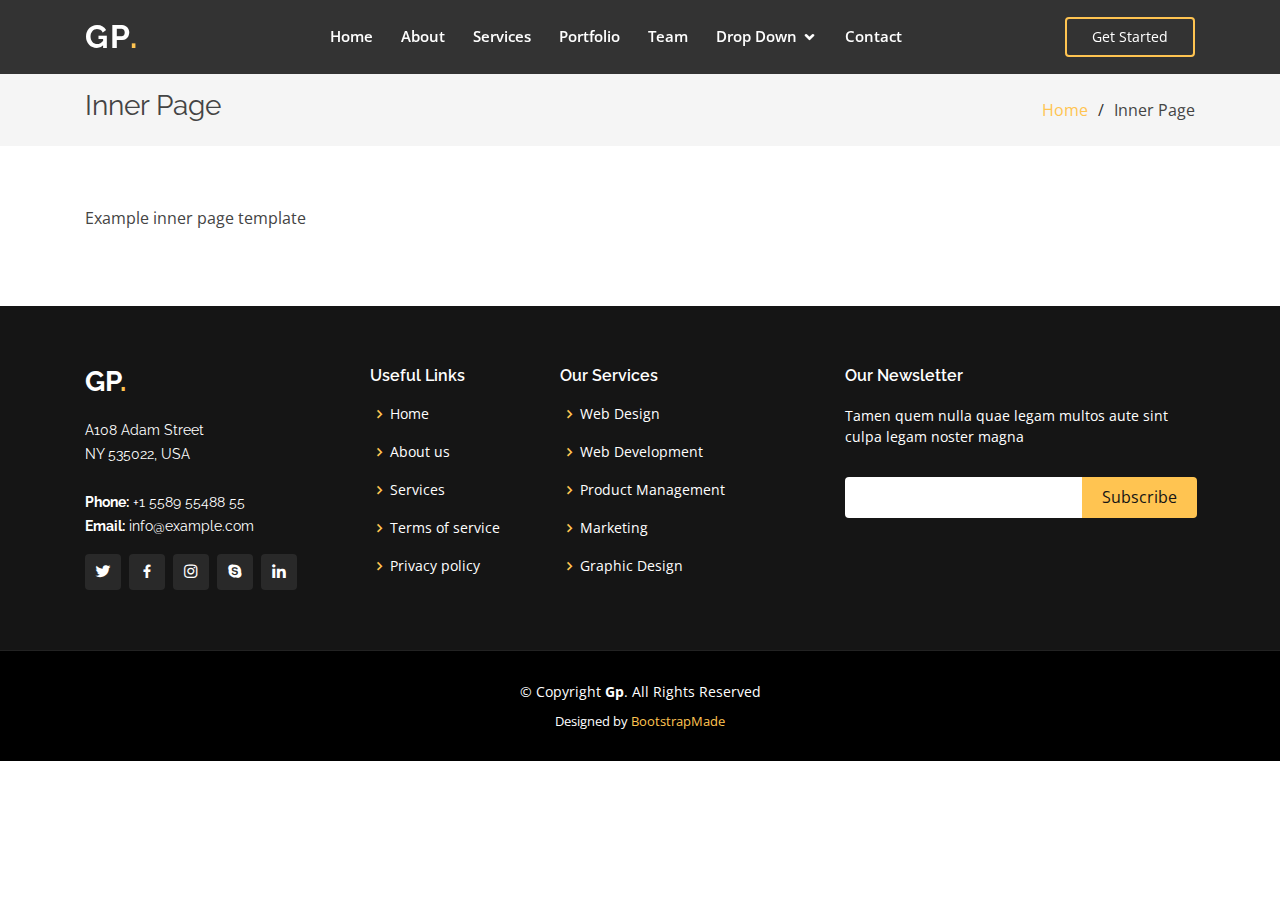
<file: Gp/inner-page.html>
<!DOCTYPE html>
<html lang="en">

<head>
  <meta charset="utf-8">
  <meta content="width=device-width, initial-scale=1.0" name="viewport">

  <title>Inner Page - Gp Bootstrap Template</title>
  <meta content="" name="descriptison">
  <meta content="" name="keywords">

  <!-- Favicons -->
  <link href="assets/img/favicon.png" rel="icon">
  <link href="assets/img/apple-touch-icon.png" rel="apple-touch-icon">

  <!-- Google Fonts -->
  <link href="https://fonts.googleapis.com/css?family=Open+Sans:300,300i,400,400i,600,600i,700,700i|Raleway:300,300i,400,400i,500,500i,600,600i,700,700i|Poppins:300,300i,400,400i,500,500i,600,600i,700,700i" rel="stylesheet">

  <!-- Vendor CSS Files -->
  <link href="assets/vendor/bootstrap/css/bootstrap.min.css" rel="stylesheet">
  <link href="assets/vendor/icofont/icofont.min.css" rel="stylesheet">
  <link href="assets/vendor/boxicons/css/boxicons.min.css" rel="stylesheet">
  <link href="assets/vendor/owl.carousel/assets/owl.carousel.min.css" rel="stylesheet">
  <link href="assets/vendor/venobox/venobox.css" rel="stylesheet">
  <link href="assets/vendor/remixicon/remixicon.css" rel="stylesheet">
  <link href="assets/vendor/aos/aos.css" rel="stylesheet">

  <!-- Template Main CSS File -->
  <link href="assets/css/style.css" rel="stylesheet">

  <!-- =======================================================
  * Template Name: Gp - v2.1.0
  * Template URL: https://bootstrapmade.com/gp-free-multipurpose-html-bootstrap-template/
  * Author: BootstrapMade.com
  * License: https://bootstrapmade.com/license/
  ======================================================== -->
</head>

<body>

  <!-- ======= Header ======= -->
  <header id="header" class="fixed-top header-inner-pages">
    <div class="container d-flex align-items-center justify-content-between">

      <h1 class="logo"><a href="index.html">Gp<span>.</span></a></h1>
      <!-- Uncomment below if you prefer to use an image logo -->
      <!-- <a href="index.html" class="logo"><img src="assets/img/logo.png" alt="" class="img-fluid"></a>-->

      <nav class="nav-menu d-none d-lg-block">
        <ul>
          <li><a href="index.html">Home</a></li>
          <li><a href="#about">About</a></li>
          <li><a href="#services">Services</a></li>
          <li><a href="#portfolio">Portfolio</a></li>
          <li><a href="#team">Team</a></li>
          <li class="drop-down"><a href="">Drop Down</a>
            <ul>
              <li><a href="#">Drop Down 1</a></li>
              <li class="drop-down"><a href="#">Deep Drop Down</a>
                <ul>
                  <li><a href="#">Deep Drop Down 1</a></li>
                  <li><a href="#">Deep Drop Down 2</a></li>
                  <li><a href="#">Deep Drop Down 3</a></li>
                  <li><a href="#">Deep Drop Down 4</a></li>
                  <li><a href="#">Deep Drop Down 5</a></li>
                </ul>
              </li>
              <li><a href="#">Drop Down 2</a></li>
              <li><a href="#">Drop Down 3</a></li>
              <li><a href="#">Drop Down 4</a></li>
            </ul>
          </li>
          <li><a href="#contact">Contact</a></li>

        </ul>
      </nav><!-- .nav-menu -->

      <a href="#about" class="get-started-btn scrollto">Get Started</a>

    </div>
  </header><!-- End Header -->

  <main id="main">

    <!-- ======= Breadcrumbs ======= -->
    <section class="breadcrumbs">
      <div class="container">

        <div class="d-flex justify-content-between align-items-center">
          <h2>Inner Page</h2>
          <ol>
            <li><a href="index.html">Home</a></li>
            <li>Inner Page</li>
          </ol>
        </div>

      </div>
    </section><!-- End Breadcrumbs -->

    <section class="inner-page">
      <div class="container">
        <p>
          Example inner page template
        </p>
      </div>
    </section>

  </main><!-- End #main -->

  <!-- ======= Footer ======= -->
  <footer id="footer">
    <div class="footer-top">
      <div class="container">
        <div class="row">

          <div class="col-lg-3 col-md-6">
            <div class="footer-info">
              <h3>Gp<span>.</span></h3>
              <p>
                A108 Adam Street <br>
                NY 535022, USA<br><br>
                <strong>Phone:</strong> +1 5589 55488 55<br>
                <strong>Email:</strong> info@example.com<br>
              </p>
              <div class="social-links mt-3">
                <a href="#" class="twitter"><i class="bx bxl-twitter"></i></a>
                <a href="#" class="facebook"><i class="bx bxl-facebook"></i></a>
                <a href="#" class="instagram"><i class="bx bxl-instagram"></i></a>
                <a href="#" class="google-plus"><i class="bx bxl-skype"></i></a>
                <a href="#" class="linkedin"><i class="bx bxl-linkedin"></i></a>
              </div>
            </div>
          </div>

          <div class="col-lg-2 col-md-6 footer-links">
            <h4>Useful Links</h4>
            <ul>
              <li><i class="bx bx-chevron-right"></i> <a href="#">Home</a></li>
              <li><i class="bx bx-chevron-right"></i> <a href="#">About us</a></li>
              <li><i class="bx bx-chevron-right"></i> <a href="#">Services</a></li>
              <li><i class="bx bx-chevron-right"></i> <a href="#">Terms of service</a></li>
              <li><i class="bx bx-chevron-right"></i> <a href="#">Privacy policy</a></li>
            </ul>
          </div>

          <div class="col-lg-3 col-md-6 footer-links">
            <h4>Our Services</h4>
            <ul>
              <li><i class="bx bx-chevron-right"></i> <a href="#">Web Design</a></li>
              <li><i class="bx bx-chevron-right"></i> <a href="#">Web Development</a></li>
              <li><i class="bx bx-chevron-right"></i> <a href="#">Product Management</a></li>
              <li><i class="bx bx-chevron-right"></i> <a href="#">Marketing</a></li>
              <li><i class="bx bx-chevron-right"></i> <a href="#">Graphic Design</a></li>
            </ul>
          </div>

          <div class="col-lg-4 col-md-6 footer-newsletter">
            <h4>Our Newsletter</h4>
            <p>Tamen quem nulla quae legam multos aute sint culpa legam noster magna</p>
            <form action="" method="post">
              <input type="email" name="email"><input type="submit" value="Subscribe">
            </form>

          </div>

        </div>
      </div>
    </div>

    <div class="container">
      <div class="copyright">
        &copy; Copyright <strong><span>Gp</span></strong>. All Rights Reserved
      </div>
      <div class="credits">
        <!-- All the links in the footer should remain intact. -->
        <!-- You can delete the links only if you purchased the pro version. -->
        <!-- Licensing information: https://bootstrapmade.com/license/ -->
        <!-- Purchase the pro version with working PHP/AJAX contact form: https://bootstrapmade.com/gp-free-multipurpose-html-bootstrap-template/ -->
        Designed by <a href="https://bootstrapmade.com/">BootstrapMade</a>
      </div>
    </div>
  </footer><!-- End Footer -->

  <a href="#" class="back-to-top"><i class="ri-arrow-up-line"></i></a>
  <div id="preloader"></div>

  <!-- Vendor JS Files -->
  <script src="assets/vendor/jquery/jquery.min.js"></script>
  <script src="assets/vendor/bootstrap/js/bootstrap.bundle.min.js"></script>
  <script src="assets/vendor/jquery.easing/jquery.easing.min.js"></script>
  <script src="assets/vendor/php-email-form/validate.js"></script>
  <script src="assets/vendor/owl.carousel/owl.carousel.min.js"></script>
  <script src="assets/vendor/isotope-layout/isotope.pkgd.min.js"></script>
  <script src="assets/vendor/venobox/venobox.min.js"></script>
  <script src="assets/vendor/waypoints/jquery.waypoints.min.js"></script>
  <script src="assets/vendor/counterup/counterup.min.js"></script>
  <script src="assets/vendor/aos/aos.js"></script>

  <!-- Template Main JS File -->
  <script src="assets/js/main.js"></script>

</body>

</html>
</file>
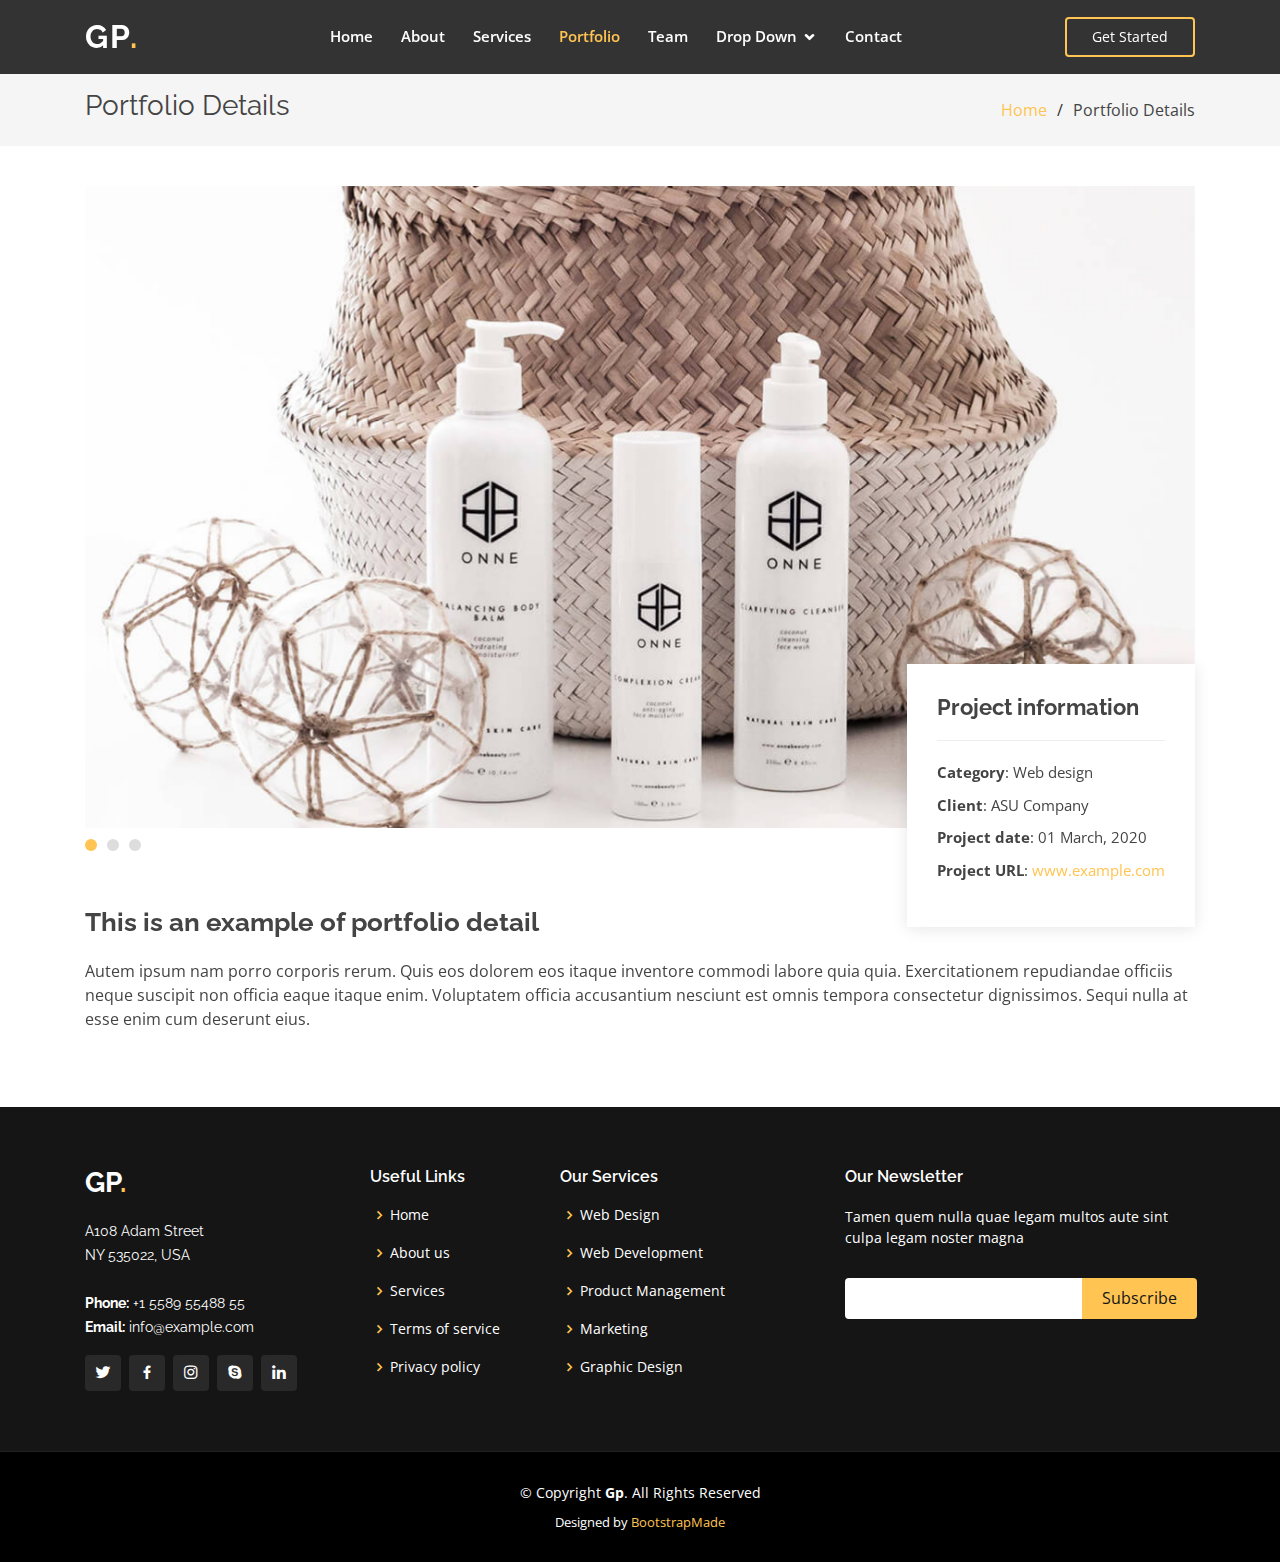
<file: Gp/portfolio-details.html>
<!DOCTYPE html>
<html lang="en">

<head>
  <meta charset="utf-8">
  <meta content="width=device-width, initial-scale=1.0" name="viewport">

  <title>Portfolio Details - Gp Bootstrap Template</title>
  <meta content="" name="descriptison">
  <meta content="" name="keywords">

  <!-- Favicons -->
  <link href="assets/img/favicon.png" rel="icon">
  <link href="assets/img/apple-touch-icon.png" rel="apple-touch-icon">

  <!-- Google Fonts -->
  <link href="https://fonts.googleapis.com/css?family=Open+Sans:300,300i,400,400i,600,600i,700,700i|Raleway:300,300i,400,400i,500,500i,600,600i,700,700i|Poppins:300,300i,400,400i,500,500i,600,600i,700,700i" rel="stylesheet">

  <!-- Vendor CSS Files -->
  <link href="assets/vendor/bootstrap/css/bootstrap.min.css" rel="stylesheet">
  <link href="assets/vendor/icofont/icofont.min.css" rel="stylesheet">
  <link href="assets/vendor/boxicons/css/boxicons.min.css" rel="stylesheet">
  <link href="assets/vendor/owl.carousel/assets/owl.carousel.min.css" rel="stylesheet">
  <link href="assets/vendor/venobox/venobox.css" rel="stylesheet">
  <link href="assets/vendor/remixicon/remixicon.css" rel="stylesheet">
  <link href="assets/vendor/aos/aos.css" rel="stylesheet">

  <!-- Template Main CSS File -->
  <link href="assets/css/style.css" rel="stylesheet">

  <!-- =======================================================
  * Template Name: Gp - v2.1.0
  * Template URL: https://bootstrapmade.com/gp-free-multipurpose-html-bootstrap-template/
  * Author: BootstrapMade.com
  * License: https://bootstrapmade.com/license/
  ======================================================== -->
</head>

<body>

  <!-- ======= Header ======= -->
  <header id="header" class="fixed-top header-inner-pages">
    <div class="container d-flex align-items-center justify-content-between">

      <h1 class="logo"><a href="index.html">Gp<span>.</span></a></h1>
      <!-- Uncomment below if you prefer to use an image logo -->
      <!-- <a href="index.html" class="logo"><img src="assets/img/logo.png" alt="" class="img-fluid"></a>-->

      <nav class="nav-menu d-none d-lg-block">
        <ul>
          <li><a href="index.html">Home</a></li>
          <li><a href="#about">About</a></li>
          <li><a href="#services">Services</a></li>
          <li class="active"><a href="#portfolio">Portfolio</a></li>
          <li><a href="#team">Team</a></li>
          <li class="drop-down"><a href="">Drop Down</a>
            <ul>
              <li><a href="#">Drop Down 1</a></li>
              <li class="drop-down"><a href="#">Deep Drop Down</a>
                <ul>
                  <li><a href="#">Deep Drop Down 1</a></li>
                  <li><a href="#">Deep Drop Down 2</a></li>
                  <li><a href="#">Deep Drop Down 3</a></li>
                  <li><a href="#">Deep Drop Down 4</a></li>
                  <li><a href="#">Deep Drop Down 5</a></li>
                </ul>
              </li>
              <li><a href="#">Drop Down 2</a></li>
              <li><a href="#">Drop Down 3</a></li>
              <li><a href="#">Drop Down 4</a></li>
            </ul>
          </li>
          <li><a href="#contact">Contact</a></li>

        </ul>
      </nav><!-- .nav-menu -->

      <a href="#about" class="get-started-btn scrollto">Get Started</a>

    </div>
  </header><!-- End Header -->

  <main id="main">

    <!-- ======= Breadcrumbs ======= -->
    <section id="breadcrumbs" class="breadcrumbs">
      <div class="container">

        <div class="d-flex justify-content-between align-items-center">
          <h2>Portfolio Details</h2>
          <ol>
            <li><a href="index.html">Home</a></li>
            <li>Portfolio Details</li>
          </ol>
        </div>

      </div>
    </section><!-- End Breadcrumbs -->

    <!-- ======= Portfolio Details Section ======= -->
    <section id="portfolio-details" class="portfolio-details">
      <div class="container" data-aos="fade-up">

        <div class="portfolio-details-container">

          <div class="owl-carousel portfolio-details-carousel">
            <img src="assets/img/portfolio/portfolio-details-1.jpg" class="img-fluid" alt="">
            <img src="assets/img/portfolio/portfolio-details-2.jpg" class="img-fluid" alt="">
            <img src="assets/img/portfolio/portfolio-details-3.jpg" class="img-fluid" alt="">
          </div>

          <div class="portfolio-info">
            <h3>Project information</h3>
            <ul>
              <li><strong>Category</strong>: Web design</li>
              <li><strong>Client</strong>: ASU Company</li>
              <li><strong>Project date</strong>: 01 March, 2020</li>
              <li><strong>Project URL</strong>: <a href="#">www.example.com</a></li>
            </ul>
          </div>

        </div>

        <div class="portfolio-description">
          <h2>This is an example of portfolio detail</h2>
          <p>
            Autem ipsum nam porro corporis rerum. Quis eos dolorem eos itaque inventore commodi labore quia quia. Exercitationem repudiandae officiis neque suscipit non officia eaque itaque enim. Voluptatem officia accusantium nesciunt est omnis tempora consectetur dignissimos. Sequi nulla at esse enim cum deserunt eius.
          </p>
        </div>

      </div>
    </section><!-- End Portfolio Details Section -->

  </main><!-- End #main -->

  <!-- ======= Footer ======= -->
  <footer id="footer">
    <div class="footer-top">
      <div class="container">
        <div class="row">

          <div class="col-lg-3 col-md-6">
            <div class="footer-info">
              <h3>Gp<span>.</span></h3>
              <p>
                A108 Adam Street <br>
                NY 535022, USA<br><br>
                <strong>Phone:</strong> +1 5589 55488 55<br>
                <strong>Email:</strong> info@example.com<br>
              </p>
              <div class="social-links mt-3">
                <a href="#" class="twitter"><i class="bx bxl-twitter"></i></a>
                <a href="#" class="facebook"><i class="bx bxl-facebook"></i></a>
                <a href="#" class="instagram"><i class="bx bxl-instagram"></i></a>
                <a href="#" class="google-plus"><i class="bx bxl-skype"></i></a>
                <a href="#" class="linkedin"><i class="bx bxl-linkedin"></i></a>
              </div>
            </div>
          </div>

          <div class="col-lg-2 col-md-6 footer-links">
            <h4>Useful Links</h4>
            <ul>
              <li><i class="bx bx-chevron-right"></i> <a href="#">Home</a></li>
              <li><i class="bx bx-chevron-right"></i> <a href="#">About us</a></li>
              <li><i class="bx bx-chevron-right"></i> <a href="#">Services</a></li>
              <li><i class="bx bx-chevron-right"></i> <a href="#">Terms of service</a></li>
              <li><i class="bx bx-chevron-right"></i> <a href="#">Privacy policy</a></li>
            </ul>
          </div>

          <div class="col-lg-3 col-md-6 footer-links">
            <h4>Our Services</h4>
            <ul>
              <li><i class="bx bx-chevron-right"></i> <a href="#">Web Design</a></li>
              <li><i class="bx bx-chevron-right"></i> <a href="#">Web Development</a></li>
              <li><i class="bx bx-chevron-right"></i> <a href="#">Product Management</a></li>
              <li><i class="bx bx-chevron-right"></i> <a href="#">Marketing</a></li>
              <li><i class="bx bx-chevron-right"></i> <a href="#">Graphic Design</a></li>
            </ul>
          </div>

          <div class="col-lg-4 col-md-6 footer-newsletter">
            <h4>Our Newsletter</h4>
            <p>Tamen quem nulla quae legam multos aute sint culpa legam noster magna</p>
            <form action="" method="post">
              <input type="email" name="email"><input type="submit" value="Subscribe">
            </form>

          </div>

        </div>
      </div>
    </div>

    <div class="container">
      <div class="copyright">
        &copy; Copyright <strong><span>Gp</span></strong>. All Rights Reserved
      </div>
      <div class="credits">
        <!-- All the links in the footer should remain intact. -->
        <!-- You can delete the links only if you purchased the pro version. -->
        <!-- Licensing information: https://bootstrapmade.com/license/ -->
        <!-- Purchase the pro version with working PHP/AJAX contact form: https://bootstrapmade.com/gp-free-multipurpose-html-bootstrap-template/ -->
        Designed by <a href="https://bootstrapmade.com/">BootstrapMade</a>
      </div>
    </div>
  </footer><!-- End Footer -->

  <a href="#" class="back-to-top"><i class="ri-arrow-up-line"></i></a>
  <div id="preloader"></div>

  <!-- Vendor JS Files -->
  <script src="assets/vendor/jquery/jquery.min.js"></script>
  <script src="assets/vendor/bootstrap/js/bootstrap.bundle.min.js"></script>
  <script src="assets/vendor/jquery.easing/jquery.easing.min.js"></script>
  <script src="assets/vendor/php-email-form/validate.js"></script>
  <script src="assets/vendor/owl.carousel/owl.carousel.min.js"></script>
  <script src="assets/vendor/isotope-layout/isotope.pkgd.min.js"></script>
  <script src="assets/vendor/venobox/venobox.min.js"></script>
  <script src="assets/vendor/waypoints/jquery.waypoints.min.js"></script>
  <script src="assets/vendor/counterup/counterup.min.js"></script>
  <script src="assets/vendor/aos/aos.js"></script>

  <!-- Template Main JS File -->
  <script src="assets/js/main.js"></script>

</body>

</html>
</file>
<file: Gp/assets/vendor/venobox/venobox.css>
/* ------ venobox.css --------*/
.vbox-overlay *, .vbox-overlay *:before, .vbox-overlay *:after{
    -webkit-backface-visibility: hidden;
    -webkit-box-sizing:border-box;
    -moz-box-sizing:border-box;
    box-sizing:border-box;
}
.vbox-overlay * { 
    -webkit-backface-visibility: visible;
    backface-visibility: visible;
}
.vbox-overlay{
    display: -webkit-flex;
    display: flex;
    -webkit-flex-direction: column;
    flex-direction: column;
    -webkit-justify-content: center;
    justify-content: center;
    -webkit-align-items: center;
    align-items: center;
    position: fixed;
    left: 0;
    top: 0;
    bottom: 0;
    right: 0;
    z-index: 999999;
}

/* ----- navigation ----- */
.vbox-title{
    width: 100%;
    height: 40px;
    float: left;
    text-align: center;
    line-height: 28px;
    font-size: 12px;
    padding: 6px 50px;
    overflow: hidden;
    position: fixed;
    display: none;
    left: 0;
    z-index: 89;
}
.vbox-close{
    cursor: pointer;
    position: fixed;
    top: -1px;
    right: 0;
    width: 50px;
    height: 40px;
    padding: 6px;
    display: block;
    background-position:10px center;
    overflow: hidden;
    font-size: 24px;
    line-height: 1;
    text-align: center;
    z-index: 99;
}
.vbox-left{
    cursor: pointer;
    position: fixed;
    left: 0;
    height: 40px;
    overflow: hidden;
    line-height: 28px;
    font-size: 12px;
    z-index: 99;
    display: flex;
    align-items:center;
}
.vbox-num{
    display: inline-block;
    margin: 6px 0 6px 15px;
}
/* ----- Social share ----- */
.vbox-share{
    line-height: 28px;
    font-size: 12px;
    overflow: hidden;
    position: fixed;
    left: 0;
    z-index: 98;
    display: flex;
    align-items:center;
    justify-content: center;
    width: 100%;
    text-align: center;
}
.vbox-share svg{
    max-height: 28px;
    width: 28px;
    z-index: 10;
    margin-left: 12px;
    margin-top: 6px;
    margin-bottom: 6px;
    vertical-align: middle;
}


/* ----- navigation ARROWS ----- */
.vbox-next, .vbox-prev{
    position: fixed;
    top: 50%;
    margin-top: -15px;
    overflow: hidden;
    cursor: pointer;
    display: block;
    width: 45px;
    height: 45px;
    z-index: 99;
}
.vbox-next span, .vbox-prev span{
    position: relative;
    width: 20px;
    height: 20px;
    border: 2px solid transparent;
    border-top-color: #B6B6B6;
    border-right-color: #B6B6B6;
    text-indent: -100px;
    position: absolute;
    top: 8px;
    display: block;
}
.vbox-prev{
    left: 15px;
}
.vbox-next{
    right: 15px;
}
.vbox-prev span{
    left: 10px;
    -ms-transform: rotate(-135deg);
    -webkit-transform: rotate(-135deg);
    transform: rotate(-135deg);
}
.vbox-next span{
    -ms-transform: rotate(45deg);
    -webkit-transform: rotate(45deg);
    transform: rotate(45deg);
    right: 10px;
}
/* ------- inline window ------ */
.vbox-inline{
    width: 420px;
    height: 315px;
    height: 70vh;
    padding: 10px;
    background: #fff;
    margin: 0 auto;
    overflow: auto;
    text-align: left;
}
/* ------- Video & iFrames window ------ */
.venoframe{
    max-width: 100%;
    width: 100%;
    border: none;
    width: 100%;
    height: 260px;
    height: 70vh;
}
.venoframe.vbvid{
    height: 260px;
}
@media (min-width: 768px) {
    .venoframe, .vbox-inline{
        width: 90%;
        height: 360px;
        height: 70vh;
    }
    .venoframe.vbvid{
        width: 640px;
        height: 360px;
    }
}
@media (min-width: 992px) {
    .venoframe, .vbox-inline{
        max-width: 1200px;
        width: 80%;
        height: 540px;
        height: 70vh;
    }
    .venoframe.vbvid{
        width: 960px;
        height: 540px;
    }
}
/* 
Please do NOT edit this part! 
or at least read this note: http://i.imgur.com/7C0ws9e.gif
*/
.vbox-open{
    overflow: hidden;
}
.vbox-container{
    position: absolute;
    left: 0;
    right: 0;
    top: 0;
    bottom: 0;
    overflow-x: hidden;
    overflow-y: scroll;
    overflow-scrolling: touch;
    -webkit-overflow-scrolling: touch;
    z-index: 20;
    max-height: 100%;

}

.vbox-content{
    text-align: center;
    float: left;
    width: 100%;
    position: relative;
    overflow: hidden;
    padding: 20px 4%;
}
.vbox-container img{
    max-width: 100%;
    height: auto;
}
.vbox-figlio{
    box-shadow: 0 0 12px rgba(0,0,0,0.19), 0 6px 6px rgba(0,0,0,0.23);
    max-width: 100%;
    text-align: initial;
}
img.vbox-figlio{
    -webkit-user-select: none;
-khtml-user-select: none;
-moz-user-select: none;
-o-user-select: none;
user-select: none;
}
.vbox-content.swipe-left{
    margin-left: -200px !important;
}
.vbox-content.swipe-right{
    margin-left: 200px !important;
}
.vbox-animated{
    webkit-transition: margin 300ms ease-out;
    transition: margin 300ms ease-out;
}

/* ---------- preloader ----------
 * SPINKIT 
 * http://tobiasahlin.com/spinkit/
-------------------------------- */
.sk-double-bounce,.sk-rotating-plane{width:40px;height:40px;margin:40px auto}.sk-rotating-plane{background-color:#333;-webkit-animation:sk-rotatePlane 1.2s infinite ease-in-out;animation:sk-rotatePlane 1.2s infinite ease-in-out}@-webkit-keyframes sk-rotatePlane{0%{-webkit-transform:perspective(120px) rotateX(0) rotateY(0);transform:perspective(120px) rotateX(0) rotateY(0)}50%{-webkit-transform:perspective(120px) rotateX(-180.1deg) rotateY(0);transform:perspective(120px) rotateX(-180.1deg) rotateY(0)}100%{-webkit-transform:perspective(120px) rotateX(-180deg) rotateY(-179.9deg);transform:perspective(120px) rotateX(-180deg) rotateY(-179.9deg)}}@keyframes sk-rotatePlane{0%{-webkit-transform:perspective(120px) rotateX(0) rotateY(0);transform:perspective(120px) rotateX(0) rotateY(0)}50%{-webkit-transform:perspective(120px) rotateX(-180.1deg) rotateY(0);transform:perspective(120px) rotateX(-180.1deg) rotateY(0)}100%{-webkit-transform:perspective(120px) rotateX(-180deg) rotateY(-179.9deg);transform:perspective(120px) rotateX(-180deg) rotateY(-179.9deg)}}.sk-double-bounce{position:relative}.sk-double-bounce .sk-child{width:100%;height:100%;border-radius:50%;background-color:#333;opacity:.6;position:absolute;top:0;left:0;-webkit-animation:sk-doubleBounce 2s infinite ease-in-out;animation:sk-doubleBounce 2s infinite ease-in-out}.sk-chasing-dots .sk-child,.sk-spinner-pulse,.sk-three-bounce .sk-child{background-color:#333;border-radius:100%}.sk-double-bounce .sk-double-bounce2{-webkit-animation-delay:-1s;animation-delay:-1s}@-webkit-keyframes sk-doubleBounce{0%,100%{-webkit-transform:scale(0);transform:scale(0)}50%{-webkit-transform:scale(1);transform:scale(1)}}@keyframes sk-doubleBounce{0%,100%{-webkit-transform:scale(0);transform:scale(0)}50%{-webkit-transform:scale(1);transform:scale(1)}}.sk-wave{margin:40px auto;width:50px;height:40px;text-align:center;font-size:10px}.sk-wave .sk-rect{background-color:#333;height:100%;width:6px;display:inline-block;-webkit-animation:sk-waveStretchDelay 1.2s infinite ease-in-out;animation:sk-waveStretchDelay 1.2s infinite ease-in-out}.sk-wave .sk-rect1{-webkit-animation-delay:-1.2s;animation-delay:-1.2s}.sk-wave .sk-rect2{-webkit-animation-delay:-1.1s;animation-delay:-1.1s}.sk-wave .sk-rect3{-webkit-animation-delay:-1s;animation-delay:-1s}.sk-wave .sk-rect4{-webkit-animation-delay:-.9s;animation-delay:-.9s}.sk-wave .sk-rect5{-webkit-animation-delay:-.8s;animation-delay:-.8s}@-webkit-keyframes sk-waveStretchDelay{0%,100%,40%{-webkit-transform:scaleY(.4);transform:scaleY(.4)}20%{-webkit-transform:scaleY(1);transform:scaleY(1)}}@keyframes sk-waveStretchDelay{0%,100%,40%{-webkit-transform:scaleY(.4);transform:scaleY(.4)}20%{-webkit-transform:scaleY(1);transform:scaleY(1)}}.sk-wandering-cubes{margin:40px auto;width:40px;height:40px;position:relative}.sk-wandering-cubes .sk-cube{background-color:#333;width:10px;height:10px;position:absolute;top:0;left:0;-webkit-animation:sk-wanderingCube 1.8s ease-in-out -1.8s infinite both;animation:sk-wanderingCube 1.8s ease-in-out -1.8s infinite both}.sk-chasing-dots,.sk-spinner-pulse{width:40px;height:40px;margin:40px auto}.sk-wandering-cubes .sk-cube2{-webkit-animation-delay:-.9s;animation-delay:-.9s}@-webkit-keyframes sk-wanderingCube{0%{-webkit-transform:rotate(0);transform:rotate(0)}25%{-webkit-transform:translateX(30px) rotate(-90deg) scale(.5);transform:translateX(30px) rotate(-90deg) scale(.5)}50%{-webkit-transform:translateX(30px) translateY(30px) rotate(-179deg);transform:translateX(30px) translateY(30px) rotate(-179deg)}50.1%{-webkit-transform:translateX(30px) translateY(30px) rotate(-180deg);transform:translateX(30px) translateY(30px) rotate(-180deg)}75%{-webkit-transform:translateX(0) translateY(30px) rotate(-270deg) scale(.5);transform:translateX(0) translateY(30px) rotate(-270deg) scale(.5)}100%{-webkit-transform:rotate(-360deg);transform:rotate(-360deg)}}@keyframes sk-wanderingCube{0%{-webkit-transform:rotate(0);transform:rotate(0)}25%{-webkit-transform:translateX(30px) rotate(-90deg) scale(.5);transform:translateX(30px) rotate(-90deg) scale(.5)}50%{-webkit-transform:translateX(30px) translateY(30px) rotate(-179deg);transform:translateX(30px) translateY(30px) rotate(-179deg)}50.1%{-webkit-transform:translateX(30px) translateY(30px) rotate(-180deg);transform:translateX(30px) translateY(30px) rotate(-180deg)}75%{-webkit-transform:translateX(0) translateY(30px) rotate(-270deg) scale(.5);transform:translateX(0) translateY(30px) rotate(-270deg) scale(.5)}100%{-webkit-transform:rotate(-360deg);transform:rotate(-360deg)}}.sk-spinner-pulse{-webkit-animation:sk-pulseScaleOut 1s infinite ease-in-out;animation:sk-pulseScaleOut 1s infinite ease-in-out}@-webkit-keyframes sk-pulseScaleOut{0%{-webkit-transform:scale(0);transform:scale(0)}100%{-webkit-transform:scale(1);transform:scale(1);opacity:0}}@keyframes sk-pulseScaleOut{0%{-webkit-transform:scale(0);transform:scale(0)}100%{-webkit-transform:scale(1);transform:scale(1);opacity:0}}.sk-chasing-dots{position:relative;text-align:center;-webkit-animation:sk-chasingDotsRotate 2s infinite linear;animation:sk-chasingDotsRotate 2s infinite linear}.sk-chasing-dots .sk-child{width:60%;height:60%;display:inline-block;position:absolute;top:0;-webkit-animation:sk-chasingDotsBounce 2s infinite ease-in-out;animation:sk-chasingDotsBounce 2s infinite ease-in-out}.sk-chasing-dots .sk-dot2{top:auto;bottom:0;-webkit-animation-delay:-1s;animation-delay:-1s}@-webkit-keyframes sk-chasingDotsRotate{100%{-webkit-transform:rotate(360deg);transform:rotate(360deg)}}@keyframes sk-chasingDotsRotate{100%{-webkit-transform:rotate(360deg);transform:rotate(360deg)}}@-webkit-keyframes sk-chasingDotsBounce{0%,100%{-webkit-transform:scale(0);transform:scale(0)}50%{-webkit-transform:scale(1);transform:scale(1)}}@keyframes sk-chasingDotsBounce{0%,100%{-webkit-transform:scale(0);transform:scale(0)}50%{-webkit-transform:scale(1);transform:scale(1)}}.sk-three-bounce{margin:40px auto;width:80px;text-align:center}.sk-three-bounce .sk-child{width:20px;height:20px;display:inline-block;-webkit-animation:sk-three-bounce 1.4s ease-in-out 0s infinite both;animation:sk-three-bounce 1.4s ease-in-out 0s infinite both}.sk-circle .sk-child:before,.sk-fading-circle .sk-circle:before{display:block;border-radius:100%;content:'';background-color:#333}.sk-three-bounce .sk-bounce1{-webkit-animation-delay:-.32s;animation-delay:-.32s}.sk-three-bounce .sk-bounce2{-webkit-animation-delay:-.16s;animation-delay:-.16s}@-webkit-keyframes sk-three-bounce{0%,100%,80%{-webkit-transform:scale(0);transform:scale(0)}40%{-webkit-transform:scale(1);transform:scale(1)}}@keyframes sk-three-bounce{0%,100%,80%{-webkit-transform:scale(0);transform:scale(0)}40%{-webkit-transform:scale(1);transform:scale(1)}}.sk-circle{margin:40px auto;width:40px;height:40px;position:relative}.sk-circle .sk-child{width:100%;height:100%;position:absolute;left:0;top:0}.sk-circle .sk-child:before{margin:0 auto;width:15%;height:15%;-webkit-animation:sk-circleBounceDelay 1.2s infinite ease-in-out both;animation:sk-circleBounceDelay 1.2s infinite ease-in-out both}.sk-circle .sk-circle2{-webkit-transform:rotate(30deg);-ms-transform:rotate(30deg);transform:rotate(30deg)}.sk-circle .sk-circle3{-webkit-transform:rotate(60deg);-ms-transform:rotate(60deg);transform:rotate(60deg)}.sk-circle .sk-circle4{-webkit-transform:rotate(90deg);-ms-transform:rotate(90deg);transform:rotate(90deg)}.sk-circle .sk-circle5{-webkit-transform:rotate(120deg);-ms-transform:rotate(120deg);transform:rotate(120deg)}.sk-circle .sk-circle6{-webkit-transform:rotate(150deg);-ms-transform:rotate(150deg);transform:rotate(150deg)}.sk-circle .sk-circle7{-webkit-transform:rotate(180deg);-ms-transform:rotate(180deg);transform:rotate(180deg)}.sk-circle .sk-circle8{-webkit-transform:rotate(210deg);-ms-transform:rotate(210deg);transform:rotate(210deg)}.sk-circle .sk-circle9{-webkit-transform:rotate(240deg);-ms-transform:rotate(240deg);transform:rotate(240deg)}.sk-circle .sk-circle10{-webkit-transform:rotate(270deg);-ms-transform:rotate(270deg);transform:rotate(270deg)}.sk-circle .sk-circle11{-webkit-transform:rotate(300deg);-ms-transform:rotate(300deg);transform:rotate(300deg)}.sk-circle .sk-circle12{-webkit-transform:rotate(330deg);-ms-transform:rotate(330deg);transform:rotate(330deg)}.sk-circle .sk-circle2:before{-webkit-animation-delay:-1.1s;animation-delay:-1.1s}.sk-circle .sk-circle3:before{-webkit-animation-delay:-1s;animation-delay:-1s}.sk-circle .sk-circle4:before{-webkit-animation-delay:-.9s;animation-delay:-.9s}.sk-circle .sk-circle5:before{-webkit-animation-delay:-.8s;animation-delay:-.8s}.sk-circle .sk-circle6:before{-webkit-animation-delay:-.7s;animation-delay:-.7s}.sk-circle .sk-circle7:before{-webkit-animation-delay:-.6s;animation-delay:-.6s}.sk-circle .sk-circle8:before{-webkit-animation-delay:-.5s;animation-delay:-.5s}.sk-circle .sk-circle9:before{-webkit-animation-delay:-.4s;animation-delay:-.4s}.sk-circle .sk-circle10:before{-webkit-animation-delay:-.3s;animation-delay:-.3s}.sk-circle .sk-circle11:before{-webkit-animation-delay:-.2s;animation-delay:-.2s}.sk-circle .sk-circle12:before{-webkit-animation-delay:-.1s;animation-delay:-.1s}@-webkit-keyframes sk-circleBounceDelay{0%,100%,80%{-webkit-transform:scale(0);transform:scale(0)}40%{-webkit-transform:scale(1);transform:scale(1)}}@keyframes sk-circleBounceDelay{0%,100%,80%{-webkit-transform:scale(0);transform:scale(0)}40%{-webkit-transform:scale(1);transform:scale(1)}}.sk-cube-grid{width:40px;height:40px;margin:40px auto}.sk-cube-grid .sk-cube{width:33.33%;height:33.33%;background-color:#333;float:left;-webkit-animation:sk-cubeGridScaleDelay 1.3s infinite ease-in-out;animation:sk-cubeGridScaleDelay 1.3s infinite ease-in-out}.sk-cube-grid .sk-cube1{-webkit-animation-delay:.2s;animation-delay:.2s}.sk-cube-grid .sk-cube2{-webkit-animation-delay:.3s;animation-delay:.3s}.sk-cube-grid .sk-cube3{-webkit-animation-delay:.4s;animation-delay:.4s}.sk-cube-grid .sk-cube4{-webkit-animation-delay:.1s;animation-delay:.1s}.sk-cube-grid .sk-cube5{-webkit-animation-delay:.2s;animation-delay:.2s}.sk-cube-grid .sk-cube6{-webkit-animation-delay:.3s;animation-delay:.3s}.sk-cube-grid .sk-cube7{-webkit-animation-delay:0ms;animation-delay:0ms}.sk-cube-grid .sk-cube8{-webkit-animation-delay:.1s;animation-delay:.1s}.sk-cube-grid .sk-cube9{-webkit-animation-delay:.2s;animation-delay:.2s}@-webkit-keyframes sk-cubeGridScaleDelay{0%,100%,70%{-webkit-transform:scale3D(1,1,1);transform:scale3D(1,1,1)}35%{-webkit-transform:scale3D(0,0,1);transform:scale3D(0,0,1)}}@keyframes sk-cubeGridScaleDelay{0%,100%,70%{-webkit-transform:scale3D(1,1,1);transform:scale3D(1,1,1)}35%{-webkit-transform:scale3D(0,0,1);transform:scale3D(0,0,1)}}.sk-fading-circle{margin:40px auto;width:40px;height:40px;position:relative}.sk-fading-circle .sk-circle{width:100%;height:100%;position:absolute;left:0;top:0}.sk-fading-circle .sk-circle:before{margin:0 auto;width:15%;height:15%;-webkit-animation:sk-circleFadeDelay 1.2s infinite ease-in-out both;animation:sk-circleFadeDelay 1.2s infinite ease-in-out both}.sk-fading-circle .sk-circle2{-webkit-transform:rotate(30deg);-ms-transform:rotate(30deg);transform:rotate(30deg)}.sk-fading-circle .sk-circle3{-webkit-transform:rotate(60deg);-ms-transform:rotate(60deg);transform:rotate(60deg)}.sk-fading-circle .sk-circle4{-webkit-transform:rotate(90deg);-ms-transform:rotate(90deg);transform:rotate(90deg)}.sk-fading-circle .sk-circle5{-webkit-transform:rotate(120deg);-ms-transform:rotate(120deg);transform:rotate(120deg)}.sk-fading-circle .sk-circle6{-webkit-transform:rotate(150deg);-ms-transform:rotate(150deg);transform:rotate(150deg)}.sk-fading-circle .sk-circle7{-webkit-transform:rotate(180deg);-ms-transform:rotate(180deg);transform:rotate(180deg)}.sk-fading-circle .sk-circle8{-webkit-transform:rotate(210deg);-ms-transform:rotate(210deg);transform:rotate(210deg)}.sk-fading-circle .sk-circle9{-webkit-transform:rotate(240deg);-ms-transform:rotate(240deg);transform:rotate(240deg)}.sk-fading-circle .sk-circle10{-webkit-transform:rotate(270deg);-ms-transform:rotate(270deg);transform:rotate(270deg)}.sk-fading-circle .sk-circle11{-webkit-transform:rotate(300deg);-ms-transform:rotate(300deg);transform:rotate(300deg)}.sk-fading-circle .sk-circle12{-webkit-transform:rotate(330deg);-ms-transform:rotate(330deg);transform:rotate(330deg)}.sk-fading-circle .sk-circle2:before{-webkit-animation-delay:-1.1s;animation-delay:-1.1s}.sk-fading-circle .sk-circle3:before{-webkit-animation-delay:-1s;animation-delay:-1s}.sk-fading-circle .sk-circle4:before{-webkit-animation-delay:-.9s;animation-delay:-.9s}.sk-fading-circle .sk-circle5:before{-webkit-animation-delay:-.8s;animation-delay:-.8s}.sk-fading-circle .sk-circle6:before{-webkit-animation-delay:-.7s;animation-delay:-.7s}.sk-fading-circle .sk-circle7:before{-webkit-animation-delay:-.6s;animation-delay:-.6s}.sk-fading-circle .sk-circle8:before{-webkit-animation-delay:-.5s;animation-delay:-.5s}.sk-fading-circle .sk-circle9:before{-webkit-animation-delay:-.4s;animation-delay:-.4s}.sk-fading-circle .sk-circle10:before{-webkit-animation-delay:-.3s;animation-delay:-.3s}.sk-fading-circle .sk-circle11:before{-webkit-animation-delay:-.2s;animation-delay:-.2s}.sk-fading-circle .sk-circle12:before{-webkit-animation-delay:-.1s;animation-delay:-.1s}@-webkit-keyframes sk-circleFadeDelay{0%,100%,39%{opacity:0}40%{opacity:1}}@keyframes sk-circleFadeDelay{0%,100%,39%{opacity:0}40%{opacity:1}}.sk-folding-cube{margin:40px auto;width:40px;height:40px;position:relative;-webkit-transform:rotateZ(45deg);transform:rotateZ(45deg)}.sk-folding-cube .sk-cube{float:left;width:50%;height:50%;position:relative;-webkit-transform:scale(1.1);-ms-transform:scale(1.1);transform:scale(1.1)}.sk-folding-cube .sk-cube:before{content:'';position:absolute;top:0;left:0;width:100%;height:100%;background-color:#333;-webkit-animation:sk-foldCubeAngle 2.4s infinite linear both;animation:sk-foldCubeAngle 2.4s infinite linear both;-webkit-transform-origin:100% 100%;-ms-transform-origin:100% 100%;transform-origin:100% 100%}.sk-folding-cube .sk-cube2{-webkit-transform:scale(1.1) rotateZ(90deg);transform:scale(1.1) rotateZ(90deg)}.sk-folding-cube .sk-cube3{-webkit-transform:scale(1.1) rotateZ(180deg);transform:scale(1.1) rotateZ(180deg)}.sk-folding-cube .sk-cube4{-webkit-transform:scale(1.1) rotateZ(270deg);transform:scale(1.1) rotateZ(270deg)}.sk-folding-cube .sk-cube2:before{-webkit-animation-delay:.3s;animation-delay:.3s}.sk-folding-cube .sk-cube3:before{-webkit-animation-delay:.6s;animation-delay:.6s}.sk-folding-cube .sk-cube4:before{-webkit-animation-delay:.9s;animation-delay:.9s}@-webkit-keyframes sk-foldCubeAngle{0%,10%{-webkit-transform:perspective(140px) rotateX(-180deg);transform:perspective(140px) rotateX(-180deg);opacity:0}25%,75%{-webkit-transform:perspective(140px) rotateX(0);transform:perspective(140px) rotateX(0);opacity:1}100%,90%{-webkit-transform:perspective(140px) rotateY(180deg);transform:perspective(140px) rotateY(180deg);opacity:0}}@keyframes sk-foldCubeAngle{0%,10%{-webkit-transform:perspective(140px) rotateX(-180deg);transform:perspective(140px) rotateX(-180deg);opacity:0}25%,75%{-webkit-transform:perspective(140px) rotateX(0);transform:perspective(140px) rotateX(0);opacity:1}100%,90%{-webkit-transform:perspective(140px) rotateY(180deg);transform:perspective(140px) rotateY(180deg);opacity:0}}
</file>
<file: Gp/assets/css/style.css>
/**
* Template Name: Gp - v2.1.0
* Template URL: https://bootstrapmade.com/gp-free-multipurpose-html-bootstrap-template/
* Author: BootstrapMade.com
* License: https://bootstrapmade.com/license/
*/

/*--------------------------------------------------------------
# General
--------------------------------------------------------------*/
body {
  font-family: "Open Sans", sans-serif;
  color: #444444;
}

a {
  color: #ffc451;
}

a:hover {
  color: #ffd584;
  text-decoration: none;
}

h1, h2, h3, h4, h5, h6 {
  font-family: "Raleway", sans-serif;
}

/*--------------------------------------------------------------
# Back to top button
--------------------------------------------------------------*/
.back-to-top {
  position: fixed;
  display: none;
  right: 15px;
  bottom: 15px;
  z-index: 99999;
}

.back-to-top i {
  display: flex;
  align-items: center;
  justify-content: center;
  font-size: 24px;
  width: 40px;
  height: 40px;
  border-radius: 4px;
  background: #ffc451;
  color: #151515;
  transition: all 0.4s;
}

.back-to-top i:hover {
  background: #151515;
  color: #ffc451;
}

/*--------------------------------------------------------------
# Preloader
--------------------------------------------------------------*/
#preloader {
  position: fixed;
  top: 0;
  left: 0;
  right: 0;
  bottom: 0;
  z-index: 9999;
  overflow: hidden;
  background: #151515;
}

#preloader:before {
  content: "";
  position: fixed;
  top: calc(50% - 0px);
  left: calc(50% - 30px);
  border: 6px solid #ffc451;
  border-top-color: #151515;
  border-bottom-color: #151515;
  border-radius: 50%;
  width: 60px;
  height: 60px;
  -webkit-animation: animate-preloader 1s linear infinite;
  animation: animate-preloader 1s linear infinite;
}

@-webkit-keyframes animate-preloader {
  0% {
    transform: rotate(0deg);
  }
  100% {
    transform: rotate(360deg);
  }
}

@keyframes animate-preloader {
  0% {
    transform: rotate(0deg);
  }
  100% {
    transform: rotate(360deg);
  }
}

/*--------------------------------------------------------------
# Disable aos animation delay on mobile devices
--------------------------------------------------------------*/
@media screen and (max-width: 768px) {
  [data-aos-delay] {
    transition-delay: 0 !important;
  }
}

/*--------------------------------------------------------------
# Header
--------------------------------------------------------------*/
#header {
  transition: all 0.5s;
  z-index: 997;
  padding: 15px 0;
}

#header.header-scrolled, #header.header-inner-pages {
  background: rgba(0, 0, 0, 0.8);
}

#header .logo {
  font-size: 32px;
  margin: 0;
  padding: 0;
  line-height: 1;
  font-weight: 700;
  letter-spacing: 2px;
  text-transform: uppercase;
}

#header .logo a {
  color: #fff;
}

#header .logo a span {
  color: #ffc451;
}

#header .logo img {
  max-height: 40px;
}

/*--------------------------------------------------------------
# Navigation Menu
--------------------------------------------------------------*/
/* Desktop Navigation */
.nav-menu ul {
  margin: 0;
  padding: 0;
  list-style: none;
}

.nav-menu > ul {
  display: flex;
}

.nav-menu > ul > li {
  position: relative;
  white-space: nowrap;
  padding: 10px 0 10px 28px;
}

.nav-menu a {
  display: block;
  position: relative;
  color: #fff;
  transition: 0.3s;
  font-size: 15px;
  font-family: "Open Sans", sans-serif;
  font-weight: 600;
}

.nav-menu a:hover, .nav-menu .active > a, .nav-menu li:hover > a {
  color: #ffc451;
}

.nav-menu .drop-down ul {
  display: block;
  position: absolute;
  left: 14px;
  top: calc(100% + 30px);
  z-index: 99;
  opacity: 0;
  visibility: hidden;
  padding: 0;
  background:transparent;
  box-shadow: 0px 0px 30px rgba(127, 137, 161, 0.25);
  transition: 0.3s;
}

.nav-menu .drop-down:hover > ul {
  opacity: 1;
  top: 100%;
  visibility: visible;
}

.nav-menu .drop-down li {
  min-width: 180px;
  position: relative;
}

.nav-menu .drop-down ul a {
  padding: 10px 20px;
  font-size: 14px;
  font-weight: 500;
  text-transform: none;
  color: #ffc451;
}

.nav-menu .drop-down ul a:hover, .nav-menu .drop-down ul .active > a, .nav-menu .drop-down ul li:hover > a {
  color: #151515;
  background: #ffc451;
}

.nav-menu .drop-down > a:after {
  content: "\ea99";
  font-family: IcoFont;
  padding-left: 5px;
}

.nav-menu .drop-down .drop-down ul {
  top: 0;
  left: calc(100% - 30px);
}

.nav-menu .drop-down .drop-down:hover > ul {
  opacity: 1;
  top: 0;
  left: 100%;
}

.nav-menu .drop-down .drop-down > a {
  padding-right: 35px;
}

.nav-menu .drop-down .drop-down > a:after {
  content: "\eaa0";
  font-family: IcoFont;
  position: absolute;
  right: 15px;
}

@media (max-width: 1366px) {
  .nav-menu .drop-down .drop-down ul {
    left: -90%;
  }
  .nav-menu .drop-down .drop-down:hover > ul {
    left: -100%;
  }
  .nav-menu .drop-down .drop-down > a:after {
    content: "\ea9d";
  }
}

/* Get Startet Button */
.get-started-btn {
  color: #fff;
  border-radius: 4px;
  padding: 7px 25px 8px 25px;
  white-space: nowrap;
  transition: 0.3s;
  font-size: 14px;
  display: inline-block;
  border: 2px solid #ffc451;
}

.get-started-btn:hover {
  background: #ffbb38;
  color: #343a40;
}

@media (max-width: 768px) {
  .get-started-btn {
    margin: 0 48px 0 0;
    padding: 7px 20px 8px 20px;
  }
}

/* Mobile Navigation */
.mobile-nav-toggle {
  position: fixed;
  top: 20px;
  right: 15px;
  z-index: 9998;
  border: 0;
  background: none;
  font-size: 24px;
  transition: all 0.4s;
  outline: none !important;
  line-height: 1;
  cursor: pointer;
  text-align: right;
}

.mobile-nav-toggle i {
  color: #fff;
}

.mobile-nav {
  position: fixed;
  top: 55px;
  right: 15px;
  bottom: 15px;
  left: 15px;
  z-index: 9999;
  overflow-y: auto;
  background: #fff;
  transition: ease-in-out 0.2s;
  opacity: 0;
  visibility: hidden;
  border-radius: 10px;
  padding: 10px 0;
}

.mobile-nav * {
  margin: 0;
  padding: 0;
  list-style: none;
}

.mobile-nav a {
  display: block;
  position: relative;
  color: #151515;
  padding: 10px 20px;
  font-weight: 500;
  outline: none;
}

.mobile-nav a:hover, .mobile-nav .active > a, .mobile-nav li:hover > a {
  color: #151515;
  text-decoration: none;
  background: #ffc451;
}

.mobile-nav .drop-down > a:after {
  content: "\ea99";
  font-family: IcoFont;
  padding-left: 10px;
  position: absolute;
  right: 15px;
}

.mobile-nav .active.drop-down > a:after {
  content: "\eaa1";
}

.mobile-nav .drop-down > a {
  padding-right: 35px;
}

.mobile-nav .drop-down ul {
  display: none;
  overflow: hidden;
}

.mobile-nav .drop-down li {
  padding-left: 20px;
}

.mobile-nav-overly {
  width: 100%;
  height: 100%;
  z-index: 9997;
  top: 0;
  left: 0;
  position: fixed;
  background: rgba(0, 0, 0, 0.6);
  overflow: hidden;
  display: none;
  transition: ease-in-out 0.2s;
}

.mobile-nav-active {
  overflow: hidden;
}

.mobile-nav-active .mobile-nav {
  opacity: 1;
  visibility: visible;
}

.mobile-nav-active .mobile-nav-toggle i {
  color: #fff;
}

/*--------------------------------------------------------------
# Hero Section
--------------------------------------------------------------*/
#hero {
  width: 100%;
  height: 100vh;
  background: url("../img/ledpic.jpg") top center;
  background-size: cover;
  position: relative;
}

#hero:before {
  content: "";
  background: rgba(0, 0, 0, 0.6);
  position: absolute;
  bottom: 0;
  top: 0;
  left: 0;
  right: 0;
}

#hero .container {
  position: relative;
  padding-top: 74px;
  text-align: center;
}

#hero h1 {
  margin: 0;
  font-size: 56px;
  font-weight: 700;
  line-height: 64px;
  color: #fff;
  font-family: "Poppins", sans-serif;
}

#hero h1 span {
  color: #ffc451;
}

#hero h2 {
  color: rgba(255, 255, 255, 0.9);
  margin: 10px 0 0 0;
  font-size: 24px;
}

#hero .icon-box {
  padding: 30px 20px;
  transition: ease-in-out 0.3s;
  border: 1px solid rgba(255, 255, 255, 0.3);
  height: 100%;
  text-align: center;
}

#hero .icon-box i {
  font-size: 32px;
  line-height: 1;
  color: #ffc451;
}

#hero .icon-box h3 {
  font-weight: 700;
  margin: 10px 0 0 0;
  padding: 0;
  line-height: 1;
  font-size: 20px;
  line-height: 26px;
}

#hero .icon-box h3 a {
  color: #fff;
  transition: ease-in-out 0.3s;
}

#hero .icon-box h3 a:hover {
  color: #ffc451;
}

#hero .icon-box:hover {
  border-color: #ffc451;
}

@media (min-width: 1024px) {
  #hero {
    background-attachment: fixed;
  }
}

@media (max-width: 768px) {
  #hero {
    height: auto;
  }
  #hero h1 {
    font-size: 28px;
    line-height: 36px;
  }
  #hero h2 {
    font-size: 20px;
    line-height: 24px;
  }
}

/*--------------------------------------------------------------
# Sections General
--------------------------------------------------------------*/
section {
  padding: 60px 0;
  overflow: hidden;
}

.section-title {
  padding-bottom: 40px;
}

.section-title h2 {
  font-size: 14px;
  font-weight: 500;
  padding: 0;
  line-height: 1px;
  margin: 0 0 5px 0;
  letter-spacing: 2px;
  text-transform: uppercase;
  color: #aaaaaa;
  font-family: "Poppins", sans-serif;
}

.section-title h2::after {
  content: "";
  width: 120px;
  height: 1px;
  display: inline-block;
  background: #ffde9e;
  margin: 4px 10px;
}

.section-title p {
  margin: 0;
  margin: 0;
  font-size: 36px;
  font-weight: 700;
  text-transform: uppercase;
  font-family: "Poppins", sans-serif;
  color: #151515;
}

/*--------------------------------------------------------------
# About
--------------------------------------------------------------*/
.about .content h3 {
  font-weight: 700;
  font-size: 28px;
  font-family: "Poppins", sans-serif;
}

.about .content ul {
  list-style: none;
  padding: 0;
}

.about .content ul li {
  padding: 0 0 8px 26px;
  position: relative;
}

.about .content ul i {
  position: absolute;
  font-size: 20px;
  left: 0;
  top: -3px;
  color: #ffc451;
}

.about .content p:last-child {
  margin-bottom: 0;
}

/*--------------------------------------------------------------
# Clients
--------------------------------------------------------------*/
.clients {
  padding-top: 20px;
}

.clients .owl-item {
  display: flex;
  justify-content: center;
  align-items: center;
  padding: 0 20px;
}

.clients .owl-item img {
  width: 70%;
  opacity: 0.5;
  transition: 0.3s;
  -webkit-filter: grayscale(100);
  filter: grayscale(100);
}

.clients .owl-item img:hover {
  -webkit-filter: none;
  filter: none;
  opacity: 1;
}

.clients .owl-nav, .clients .owl-dots {
  margin-top: 5px;
  text-align: center;
}

.clients .owl-dot {
  display: inline-block;
  margin: 0 5px;
  width: 12px;
  height: 12px;
  border-radius: 50%;
  background-color: #ddd !important;
}

.clients .owl-dot.active {
  background-color: #ffc451 !important;
}

/*--------------------------------------------------------------
# Features
--------------------------------------------------------------*/
.features {
  padding-top: 20px;
}

.features .icon-box {
  padding-left: 15px;
}

.features .icon-box h4 {
  font-size: 20px;
  font-weight: 700;
  margin: 5px 0 10px 60px;
}

.features .icon-box i {
  font-size: 48px;
  float: left;
  color: #ffc451;
}

.features .icon-box p {
  font-size: 15px;
  color: #848484;
  margin-left: 60px;
}

.features .image {
  background-position: center center;
  background-repeat: no-repeat;
  background-size: cover;
  min-height: 400px;
}

/*--------------------------------------------------------------
# Services
--------------------------------------------------------------*/
.services .icon-box {
  text-align: center;
  border: 1px solid #ebebeb;
  padding: 80px 20px;
  transition: all ease-in-out 0.3s;
  background: #fff;
}

.services .icon-box .icon {
  margin: 0 auto;
  width: 64px;
  height: 64px;
  background: #ffc451;
  border-radius: 4px;
  display: flex;
  align-items: center;
  justify-content: center;
  margin-bottom: 20px;
  transition: 0.3s;
}

.services .icon-box .icon i {
  color: #151515;
  font-size: 28px;
  transition: ease-in-out 0.3s;
}

.services .icon-box h4 {
  font-weight: 700;
  margin-bottom: 15px;
  font-size: 24px;
}

.services .icon-box h4 a {
  color: #151515;
  transition: ease-in-out 0.3s;
}

.services .icon-box h4 a:hover {
  color: #ffc451;
}

.services .icon-box p {
  line-height: 24px;
  font-size: 14px;
  margin-bottom: 0;
}

.services .icon-box:hover {
  border-color: #fff;
  box-shadow: 0px 0 25px 0 rgba(0, 0, 0, 0.1);
  transform: translateY(-10px);
}

/*--------------------------------------------------------------
# Cta
--------------------------------------------------------------*/
.cta {
  background: linear-gradient(rgba(2, 2, 2, 0.5), rgba(0, 0, 0, 0.5)), url("../img/cta-bg.jpg") fixed center center;
  background-size: cover;
  padding: 60px 0;
}

.cta h3 {
  color: #fff;
  font-size: 28px;
  font-weight: 700;
}

.cta p {
  color: #fff;
}

.cta .cta-btn {
  font-family: "Raleway", sans-serif;
  font-weight: 600;
  font-size: 16px;
  letter-spacing: 1px;
  display: inline-block;
  padding: 8px 28px;
  border-radius: 4px;
  transition: 0.5s;
  margin-top: 10px;
  border: 2px solid #fff;
  color: #fff;
}

.cta .cta-btn:hover {
  background: #ffc451;
  border-color: #ffc451;
  color: #151515;
}

/*--------------------------------------------------------------
# Portfolio
--------------------------------------------------------------*/
.portfolio .portfolio-item {
  margin-bottom: 30px;
}

.portfolio #portfolio-flters {
  padding: 0;
  margin: 0 auto 20px auto;
  list-style: none;
  text-align: center;
}

.portfolio #portfolio-flters li {
  cursor: pointer;
  display: inline-block;
  padding: 8px 15px 10px 15px;
  font-size: 14px;
  font-weight: 600;
  line-height: 1;
  text-transform: uppercase;
  color: #444444;
  margin-bottom: 5px;
  transition: all 0.3s ease-in-out;
  border-radius: 3px;
}

.portfolio #portfolio-flters li:hover, .portfolio #portfolio-flters li.filter-active {
  color: #151515;
  background: #ffc451;
}

.portfolio #portfolio-flters li:last-child {
  margin-right: 0;
}

.portfolio .portfolio-wrap {
  transition: 0.3s;
  position: relative;
  overflow: hidden;
  z-index: 1;
  background: rgba(21, 21, 21, 0.6);
}

.portfolio .portfolio-wrap::before {
  content: "";
  background: rgba(21, 21, 21, 0.6);
  position: absolute;
  left: 0;
  right: 0;
  top: 0;
  bottom: 0;
  transition: all ease-in-out 0.3s;
  z-index: 2;
  opacity: 0;
}

.portfolio .portfolio-wrap img {
  transition: all ease-in-out 0.3s;
}

.portfolio .portfolio-wrap .portfolio-info {
  opacity: 0;
  position: absolute;
  top: 0;
  left: 0;
  right: 0;
  bottom: 0;
  z-index: 3;
  transition: all ease-in-out 0.3s;
  display: flex;
  flex-direction: column;
  justify-content: flex-end;
  align-items: flex-start;
  padding: 20px;
}

.portfolio .portfolio-wrap .portfolio-info h4 {
  font-size: 20px;
  color: #fff;
  font-weight: 600;
}

.portfolio .portfolio-wrap .portfolio-info p {
  color: rgba(255, 255, 255, 0.7);
  font-size: 14px;
  text-transform: uppercase;
  padding: 0;
  margin: 0;
  font-style: italic;
}

.portfolio .portfolio-wrap .portfolio-links {
  text-align: center;
  z-index: 4;
}

.portfolio .portfolio-wrap .portfolio-links a {
  color: #fff;
  margin: 0 5px 0 0;
  font-size: 28px;
  display: inline-block;
  transition: 0.3s;
}

.portfolio .portfolio-wrap .portfolio-links a:hover {
  color: #ffc451;
}

.portfolio .portfolio-wrap:hover::before {
  opacity: 1;
}

.portfolio .portfolio-wrap:hover img {
  transform: scale(1.2);
}

.portfolio .portfolio-wrap:hover .portfolio-info {
  opacity: 1;
}

/*--------------------------------------------------------------
# Counts
--------------------------------------------------------------*/
.counts .content {
  padding: 30px 0;
}

.counts .content h3 {
  font-weight: 700;
  font-size: 34px;
  color: #151515;
}

.counts .content p {
  margin-bottom: 0;
}

.counts .content .count-box {
  padding: 20px 0;
  width: 100%;
}

.counts .content .count-box i {
  display: block;
  font-size: 36px;
  color: #ffc451;
  float: left;
}

.counts .content .count-box span {
  font-size: 36px;
  line-height: 30px;
  display: block;
  font-weight: 700;
  color: #151515;
  margin-left: 50px;
}

.counts .content .count-box p {
  padding: 15px 0 0 0;
  margin: 0 0 0 50px;
  font-family: "Raleway", sans-serif;
  font-size: 14px;
  color: #3b3b3b;
}

.counts .content .count-box a {
  font-weight: 600;
  display: block;
  margin-top: 20px;
  color: #3b3b3b;
  font-size: 15px;
  font-family: "Poppins", sans-serif;
  transition: ease-in-out 0.3s;
}

.counts .content .count-box a:hover {
  color: #626262;
}

.counts .image {
  background: url("../img/counts-img.jpg") center center no-repeat;
  background-size: cover;
  min-height: 400px;
}

@media (max-width: 991px) {
  .counts .image {
    text-align: center;
  }
  .counts .image img {
    max-width: 80%;
  }
}

@media (max-width: 667px) {
  .counts .image img {
    max-width: 100%;
  }
}

/*--------------------------------------------------------------
# Testimonials
--------------------------------------------------------------*/
.testimonials {
  padding: 80px 0;
  background: url("../img/testimonials-bg.jpg") no-repeat;
  background-position: center center;
  background-size: cover;
  position: relative;
}

.testimonials::before {
  content: "";
  position: absolute;
  left: 0;
  right: 0;
  top: 0;
  bottom: 0;
  background: rgba(0, 0, 0, 0.7);
}

.testimonials .section-header {
  margin-bottom: 40px;
}

.testimonials .testimonial-item {
  text-align: center;
  color: #fff;
}

.testimonials .testimonial-item .testimonial-img {
  width: 100px;
  border-radius: 50%;
  border: 6px solid rgba(255, 255, 255, 0.15);
  margin: 0 auto;
}

.testimonials .testimonial-item h3 {
  font-size: 20px;
  font-weight: bold;
  margin: 10px 0 5px 0;
  color: #fff;
}

.testimonials .testimonial-item h4 {
  font-size: 14px;
  color: #ddd;
  margin: 0 0 15px 0;
}

.testimonials .testimonial-item .quote-icon-left, .testimonials .testimonial-item .quote-icon-right {
  color: rgba(255, 255, 255, 0.6);
  font-size: 26px;
}

.testimonials .testimonial-item .quote-icon-left {
  display: inline-block;
  left: -5px;
  position: relative;
}

.testimonials .testimonial-item .quote-icon-right {
  display: inline-block;
  right: -5px;
  position: relative;
  top: 10px;
}

.testimonials .testimonial-item p {
  font-style: italic;
  margin: 0 auto 15px auto;
  color: #eee;
}

.testimonials .owl-nav, .testimonials .owl-dots {
  margin-top: 5px;
  text-align: center;
}

.testimonials .owl-dot {
  display: inline-block;
  margin: 0 5px;
  width: 12px;
  height: 12px;
  border-radius: 50%;
  background-color: rgba(255, 255, 255, 0.4) !important;
}

.testimonials .owl-dot.active {
  background-color: #ffc451 !important;
}

@media (min-width: 1024px) {
  .testimonials {
    background-attachment: fixed;
  }
}

@media (min-width: 992px) {
  .testimonials .testimonial-item p {
    width: 80%;
  }
}

/*--------------------------------------------------------------
# Team
--------------------------------------------------------------*/
.team {
  background: #fff;
  padding: 60px 0;
}

.team .member {
  margin-bottom: 20px;
  overflow: hidden;
  border-radius: 5px;
  background: #fff;
  box-shadow: 0px 2px 15px rgba(0, 0, 0, 0.1);
}

.team .member .member-img {
  position: relative;
  overflow: hidden;
}

.team .member .social {
  position: absolute;
  left: 0;
  bottom: 30px;
  right: 0;
  opacity: 0;
  transition: ease-in-out 0.3s;
  text-align: center;
}

.team .member .social a {
  transition: color 0.3s;
  color: #151515;
  margin: 0 3px;
  padding-top: 7px;
  border-radius: 4px;
  width: 36px;
  height: 36px;
  background: rgba(255, 255, 255, 0.8);
  display: inline-block;
  transition: ease-in-out 0.3s;
  color: #ffc451;
}

.team .member .social a:hover {
  color: #fff;
  background: #ffc451;
}

.team .member .social i {
  font-size: 18px;
}

.team .member .member-info {
  padding: 25px 15px;
}

.team .member .member-info h4 {
  font-weight: 700;
  margin-bottom: 5px;
  font-size: 18px;
  color: #151515;
}

.team .member .member-info span {
  display: block;
  font-size: 13px;
  font-weight: 400;
  color: #aaaaaa;
}

.team .member .member-info p {
  font-style: italic;
  font-size: 14px;
  line-height: 26px;
  color: #777777;
}

.team .member:hover .social {
  opacity: 1;
  bottom: 15px;
}

/*--------------------------------------------------------------
# Contact
--------------------------------------------------------------*/
.contact .info {
  width: 100%;
  background: #fff;
}

.contact .info i {
  font-size: 20px;
  background: #ffc451;
  color: #151515;
  float: left;
  width: 44px;
  height: 44px;
  display: flex;
  justify-content: center;
  align-items: center;
  border-radius: 4px;
  transition: all 0.3s ease-in-out;
}

.contact .info h4 {
  padding: 0 0 0 60px;
  font-size: 22px;
  font-weight: 600;
  margin-bottom: 5px;
  color: #151515;
}

.contact .info p {
  padding: 0 0 0 60px;
  margin-bottom: 0;
  font-size: 14px;
  color: #484848;
}

.contact .info .email, .contact .info .phone {
  margin-top: 40px;
}

.contact .php-email-form {
  width: 100%;
  background: #fff;
}

.contact .php-email-form .form-group {
  padding-bottom: 8px;
}

.contact .php-email-form .validate {
  display: none;
  color: red;
  margin: 0 0 15px 0;
  font-weight: 400;
  font-size: 13px;
}

.contact .php-email-form .error-message {
  display: none;
  color: #fff;
  background: #ed3c0d;
  text-align: left;
  padding: 15px;
  font-weight: 600;
}

.contact .php-email-form .error-message br + br {
  margin-top: 25px;
}

.contact .php-email-form .sent-message {
  display: none;
  color: #fff;
  background: #18d26e;
  text-align: center;
  padding: 15px;
  font-weight: 600;
}

.contact .php-email-form .loading {
  display: none;
  background: #fff;
  text-align: center;
  padding: 15px;
}

.contact .php-email-form .loading:before {
  content: "";
  display: inline-block;
  border-radius: 50%;
  width: 24px;
  height: 24px;
  margin: 0 10px -6px 0;
  border: 3px solid #18d26e;
  border-top-color: #eee;
  -webkit-animation: animate-loading 1s linear infinite;
  animation: animate-loading 1s linear infinite;
}

.contact .php-email-form input, .contact .php-email-form textarea {
  border-radius: 0;
  box-shadow: none;
  font-size: 14px;
  border-radius: 4px;
}

.contact .php-email-form input:focus, .contact .php-email-form textarea:focus {
  border-color: #ffc451;
}

.contact .php-email-form input {
  height: 44px;
}

.contact .php-email-form textarea {
  padding: 10px 12px;
}

.contact .php-email-form button[type="submit"] {
  background: #ffc451;
  border: 0;
  padding: 10px 24px;
  color: #151515;
  transition: 0.4s;
  border-radius: 4px;
}

.contact .php-email-form button[type="submit"]:hover {
  background: #ffcd6b;
}

@-webkit-keyframes animate-loading {
  0% {
    transform: rotate(0deg);
  }
  100% {
    transform: rotate(360deg);
  }
}

@keyframes animate-loading {
  0% {
    transform: rotate(0deg);
  }
  100% {
    transform: rotate(360deg);
  }
}

/*--------------------------------------------------------------
# Breadcrumbs
--------------------------------------------------------------*/
.breadcrumbs {
  padding: 15px 0;
  background: whitesmoke;
  min-height: 40px;
  margin-top: 74px;
}

.breadcrumbs h2 {
  font-size: 28px;
  font-weight: 400;
}

.breadcrumbs ol {
  display: flex;
  flex-wrap: wrap;
  list-style: none;
  padding: 0;
  margin: 0;
}

.breadcrumbs ol li + li {
  padding-left: 10px;
}

.breadcrumbs ol li + li::before {
  display: inline-block;
  padding-right: 10px;
  color: #2f2f2f;
  content: "/";
}

@media (max-width: 992px) {
  .breadcrumbs {
    margin-top: 68px;
  }
  .breadcrumbs .d-flex {
    display: block !important;
  }
  .breadcrumbs ol {
    display: block;
  }
  .breadcrumbs ol li {
    display: inline-block;
  }
}

/*--------------------------------------------------------------
# Portfolio Details
--------------------------------------------------------------*/
.portfolio-details {
  padding-top: 40px;
}

.portfolio-details .portfolio-details-container {
  position: relative;
}

.portfolio-details .portfolio-details-carousel {
  position: relative;
  z-index: 1;
}

.portfolio-details .portfolio-details-carousel .owl-nav, .portfolio-details .portfolio-details-carousel .owl-dots {
  margin-top: 5px;
  text-align: left;
}

.portfolio-details .portfolio-details-carousel .owl-dot {
  display: inline-block;
  margin: 0 10px 0 0;
  width: 12px;
  height: 12px;
  border-radius: 50%;
  background-color: #ddd !important;
}

.portfolio-details .portfolio-details-carousel .owl-dot.active {
  background-color: #ffc451 !important;
}

.portfolio-details .portfolio-info {
  padding: 30px;
  position: absolute;
  right: 0;
  bottom: -70px;
  background: #fff;
  box-shadow: 0px 2px 15px rgba(0, 0, 0, 0.1);
  z-index: 2;
}

.portfolio-details .portfolio-info h3 {
  font-size: 22px;
  font-weight: 700;
  margin-bottom: 20px;
  padding-bottom: 20px;
  border-bottom: 1px solid #eee;
}

.portfolio-details .portfolio-info ul {
  list-style: none;
  padding: 0;
  font-size: 15px;
}

.portfolio-details .portfolio-info ul li + li {
  margin-top: 10px;
}

.portfolio-details .portfolio-description {
  padding-top: 50px;
}

.portfolio-details .portfolio-description h2 {
  width: 50%;
  font-size: 26px;
  font-weight: 700;
  margin-bottom: 20px;
}

.portfolio-details .portfolio-description p {
  padding: 0 0 0 0;
}

@media (max-width: 992px) {
  .portfolio-details .portfolio-description h2 {
    width: 100%;
  }
  .portfolio-details .portfolio-info {
    position: static;
    margin-top: 30px;
  }
}

/*--------------------------------------------------------------
# Footer
--------------------------------------------------------------*/
#footer {
  background: black;
  padding: 0 0 30px 0;
  color: #fff;
  font-size: 14px;
}

#footer .footer-top {
  background: #151515;
  border-bottom: 1px solid #222222;
  padding: 60px 0 30px 0;
}

#footer .footer-top .footer-info {
  margin-bottom: 30px;
}

#footer .footer-top .footer-info h3 {
  font-size: 28px;
  margin: 0 0 20px 0;
  padding: 2px 0 2px 0;
  line-height: 1;
  font-weight: 700;
  text-transform: uppercase;
}

#footer .footer-top .footer-info h3 span {
  color: #ffc451;
}

#footer .footer-top .footer-info p {
  font-size: 14px;
  line-height: 24px;
  margin-bottom: 0;
  font-family: "Raleway", sans-serif;
  color: #fff;
}

#footer .footer-top .social-links a {
  font-size: 18px;
  display: inline-block;
  background: #292929;
  color: #fff;
  line-height: 1;
  padding: 8px 0;
  margin-right: 4px;
  border-radius: 4px;
  text-align: center;
  width: 36px;
  height: 36px;
  transition: 0.3s;
}

#footer .footer-top .social-links a:hover {
  background: #ffc451;
  color: #151515;
  text-decoration: none;
}

#footer .footer-top h4 {
  font-size: 16px;
  font-weight: 600;
  color: #fff;
  position: relative;
  padding-bottom: 12px;
}

#footer .footer-top .footer-links {
  margin-bottom: 30px;
}

#footer .footer-top .footer-links ul {
  list-style: none;
  padding: 0;
  margin: 0;
}

#footer .footer-top .footer-links ul i {
  padding-right: 2px;
  color: #ffc451;
  font-size: 18px;
  line-height: 1;
}

#footer .footer-top .footer-links ul li {
  padding: 10px 0;
  display: flex;
  align-items: center;
}

#footer .footer-top .footer-links ul li:first-child {
  padding-top: 0;
}

#footer .footer-top .footer-links ul a {
  color: #fff;
  transition: 0.3s;
  display: inline-block;
  line-height: 1;
}

#footer .footer-top .footer-links ul a:hover {
  color: #ffc451;
}

#footer .footer-top .footer-newsletter form {
  margin-top: 30px;
  background: #fff;
  padding: 6px 10px;
  position: relative;
  border-radius: 4px;
}

#footer .footer-top .footer-newsletter form input[type="email"] {
  border: 0;
  padding: 4px;
  width: calc(100% - 110px);
}

#footer .footer-top .footer-newsletter form input[type="submit"] {
  position: absolute;
  top: 0;
  right: -2px;
  bottom: 0;
  border: 0;
  background: none;
  font-size: 16px;
  padding: 0 20px;
  background: #ffc451;
  color: #151515;
  transition: 0.3s;
  border-radius: 0 4px 4px 0;
}

#footer .footer-top .footer-newsletter form input[type="submit"]:hover {
  background: #ffcd6b;
}

#footer .copyright {
  text-align: center;
  padding-top: 30px;
}

#footer .credits {
  padding-top: 10px;
  text-align: center;
  font-size: 13px;
  color: #fff;
}
</file>
